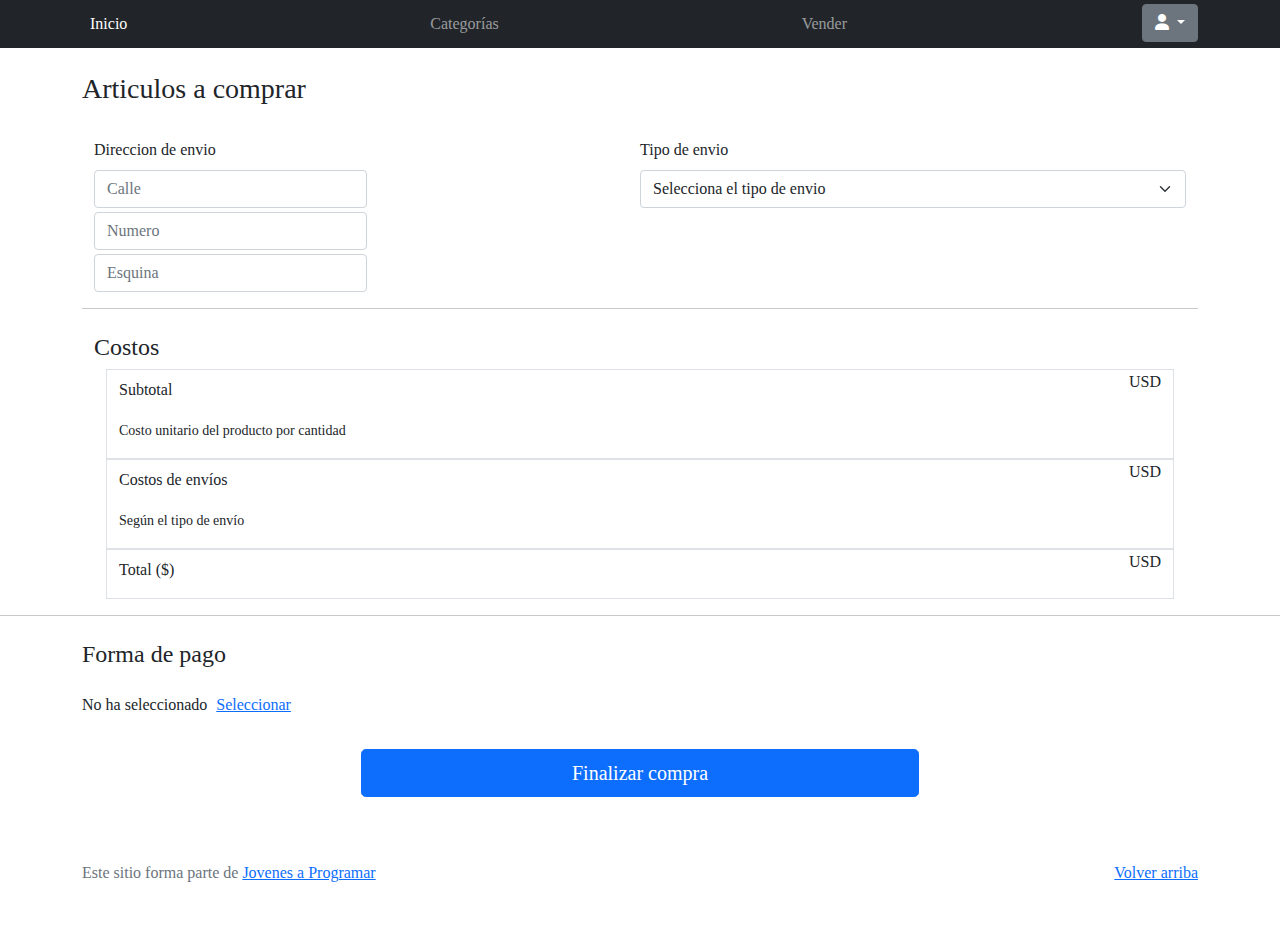
<file: cart.html>
<!DOCTYPE html>
<html lang="es">
  <head>
    <meta http-equiv="Content-Type" content="text/html; charset=UTF-8" />
    <meta
      name="viewport"
      content="width=device-width, initial-scale=1, shrink-to-fit=no"
    />
    <title>eMercado - Todo lo que busques está aquí</title>
    <link
      href="https://fonts.googleapis.com/css?family=Raleway:300,300i,400,400i,700,700i,900,900i"
      rel="stylesheet"
    />
    <link href="css/bootstrap.min.css" rel="stylesheet" />
    <link href="css/font-awesome.min.css" rel="stylesheet" />
    <link href="css/styles.css" rel="stylesheet" />
    <link
      rel="stylesheet"
      href="https://cdnjs.cloudflare.com/ajax/libs/font-awesome/6.0.0-beta3/css/all.min.css"
    />
  </head>

  <body>
    <nav class="navbar navbar-expand-lg navbar-dark bg-dark p-1">
      <div class="container">
        <button
          class="navbar-toggler"
          type="button"
          data-bs-toggle="collapse"
          data-bs-target="#navbarNav"
          aria-controls="navbarNav"
          aria-expanded="false"
          aria-label="Toggle navigation"
        >
          <span class="navbar-toggler-icon"></span>
        </button>
        <div class="collapse navbar-collapse" id="navbarNav">
          <ul class="navbar-nav w-100 justify-content-between">
            <li class="nav-item">
              <a class="nav-link active" href="index.html">Inicio</a>
            </li>
            <li class="nav-item">
              <a class="nav-link" href="categories.html">Categorías</a>
            </li>
            <li class="nav-item">
              <a class="nav-link" href="sell.html">Vender</a>
            </li>
            <!-- DROPDOWN MENU -->
            <li class="nav-item dropdown">
              <button
                class="btn btn-secondary dropdown-toggle"
                type="button"
                id="dropdownMenuButton"
                data-bs-toggle="dropdown"
                aria-expanded="false"
              >
                <span id="username"><i class="fas fa-user"></i></span>
              </button>
              <!-- AGREGO BOTON SELECTOR NOCHE/DIA -->
              <ul class="dropdown-menu" aria-labelledby="dropdownMenuButton">
                <li>
                  <a class="dropdown-item" href="./cart.html">Mi carrito</a>
                </li>
                <li>
                  <a class="dropdown-item" href="./my-profile.html"
                    >Mi perfil</a
                  >
                </li>
                <li>
                  <!-- AGREGO ID PARA LS -->
                  <a class="dropdown-item" href="#" id="logout"
                    >Cerrar sesión</a
                  >
                </li>
                <li class="switch ms-5">
                  <i class="fa-solid fa-moon"></i>
                  <i class="fa-solid fa-sun"></i>
                </li>
              </ul>
            </li>
          </ul>
        </div>
      </div>
    </nav>
    <main>
      <div class="container">
        <h3 class="mt-4">Articulos a comprar</h3>
        <div class="container align-items-center" id="mostrarcarrito">
        </div>
        <div class="container d-flex">
          <div class="col-6">
            <div class="col-md-6">
                <label for="calle" class="mt-4 form-label">Direccion de envio</label>
                <input type="text" class="form-control" id="calle" oninput="classList.remove('is-invalid')" required placeholder="Calle">
                <div class="invalid-feedback">
                  Este campo no puede estar vacio.
                </div>
            </div>
            <div class="mt-1 col-md-6">
                <input type="text" class="form-control" id="num" oninput="classList.remove('is-invalid')" required placeholder="Numero">
                <div class="invalid-feedback">
                  Este campo no puede estar vacio.
                </div>
            </div>
            <div class="mt-1 col-md-6">
                <input type="text" class="form-control" id="esquina" oninput="classList.remove('is-invalid'); " required placeholder="Esquina">
                <div class="invalid-feedback">
                  Este campo no puede estar vacio.
                </div>
            </div>
        </div>
          <div class="envios col-6">
            <label for="validationCustom04" class=" mt-4 form-label">Tipo de envio</label>
            <select class="form-select" id="selecttipodeenvio" onchange="classList.remove('is-invalid')" required>
              <option selected disabled value="">Selecciona el tipo de envio</option>
              <option value="premium">Envío Premium 2 a 5 días (15%)</option>
              <option value="expres">Envío Expres 5 a 8 días (7%)</option>
              <option value="standar">Envío Standar 12 a 15 días (5%)</option>
            </select>
            <div class="invalid-feedback">
              Porfavor selecciona un tipo de envio
            </div>
          </div>
        </div>
        <hr>
        <div class="costos container">
          <div class="col-12">
              <h4 class="mt-4">Costos</h4>
              <div class="container">
                  <div class="container border d-flex justify-content-between">
                      <div>
                          <p class="mt-2">Subtotal</p>
                          <p><small>Costo unitario del producto por cantidad</small></p>
                      </div>
                      <div class="text-right">
                          <p>USD <span id="totaldesubtotales"></span></p>
                          <span id="subtotal"></span>
                      </div>
                  </div>
                  <div class="container border d-flex justify-content-between">
                    <div> <p class="mt-2">Costos de envíos</p>
                      <p><small>Según el tipo de envío </small></p>  
                    </div> 
                      <div class="text-right">
                        <p>USD <span id="sobtotalenvio"></span></p> 
                      </div>             
                  </div>
                  
                  <div class="container border d-flex justify-content-between">
                    <p class="mt-2">Total ($)</p>
                    <div class="text-right">
                      <p>USD <span id="somadetotales"></span></p> 
                    </div>
                    
                </div>
                </div>
                
              </div>
          </div>
      </div>
      <hr>
        </div>
        <div class="container">
          <h4 class="mt-4">Forma de pago</h4>
          <div class="d-flex col-sm-12">
            <p class="mt-3" id="modaltext">No ha seleccionado</p>
            <button type="button" class="ms-2 btn btn-link ps-0" data-bs-toggle="modal" id="formadepago" data-bs-target="#pagoforma">Seleccionar</button>
              <div class="invalid-feedback">
                <span id="terminosinvs"></span>
              </div>
          </div>
        </div>  
      </div>
      <div class="mt-3 container">
        <div id="comprarealiz" class="d-none alert alert-success mt-3" role="alert"></div>
        <div class="text-center align-items-center">
          <button class="mb-3 col-6 btn btn-lg btn-primary" type="submit" onclick="validcompras()">Finalizar compra</button>
        </div>
      </div>
    </main>
    <footer class="text-muted">
      <div class="container">
        <p class="float-end">
          <a href="#">Volver arriba</a>
        </p>
        <p>
          Este sitio forma parte de
          <a href="https://jovenesaprogramar.edu.uy/" target="_blank"
            >Jovenes a Programar</a
          >
        </p>
      </div>
    </footer>
    <div class="modal fade" id="pagoforma" tabindex="-1" aria-hidden="true">
      <div class="modal-dialog">
          <div class="modal-content">
              <div class="modal-header">
                  <h1 class="modal-title fs-5">Forma de pago</h1>
                  <button type="button" class="btn-close" data-bs-dismiss="modal" aria-label="Close"></button>
                  <hr>
              </div>
              <div class="container modal-body">
                  <input type="radio" class="form-check-input" onclick="opcionselec('tarjeta')" checked name="forma" id="tarjeta" required>
                  <label class="form-check-label" for="tarjeta">Tarjeta de crédito</label>
                  <hr>
                  <div class="container d-flex">
                      <div class="col-6">
                          <label for="numero">Número de tarjeta</label>
                          <input type="text" class="form-control" id="numero" placeholder="Ingrese el numero de tarjeta">
                      </div>
                      <div class="col-5 ms-2">
                          <label for="codigoSeg">Código de seg.</label>
                          <input type="text" class="form-control" id="codigoSeg" placeholder="Ingrese codigo">
                      </div>
                  </div>
                  <div class="container mt-2">
                      <div class="col-6">
                          <label for="Vencimiento">Vencimiento(MM/AA)</label>
                          <input type="text" class="form-control col-9" id="Vencimiento" placeholder="Ingrese vencimiento">
                      </div>
                  </div>
              </div>
              <hr>
              <div class="container">
                  <input type="radio" class="form-check-input" onclick="opcionselec('transferencia')" name="forma" id="transferencia" required>
                  <label class="form-check-label" for="transferencia">Transferencia Bancaria</label>
              </div>
              <div class="container modal-body">
                  <input type="text" class="form-control" id="numCuenta" placeholder="Ingrese numero de cuenta" disabled>
              </div>
              <div class="modal-footer">
                  <button class="col-3 btn btn-md btn-primary" type="button" data-bs-dismiss="modal">Cerrar</button>
              </div>
          </div>
      </div>
  </div>
    </div>
    </div>
    <div id="spinner-wrapper">
      <div class="lds-ring">
        <div></div>
        <div></div>
        <div></div>
        <div></div>
      </div>
    </div>
    <script src="js/bootstrap.bundle.min.js"></script>
    <script src="js/init.js"></script>
    <script src="js/cart.js"></script>
    <script src="js/session.js"></script>
    <script src="js/index.js"></script>
  </body>
</html>
</file>
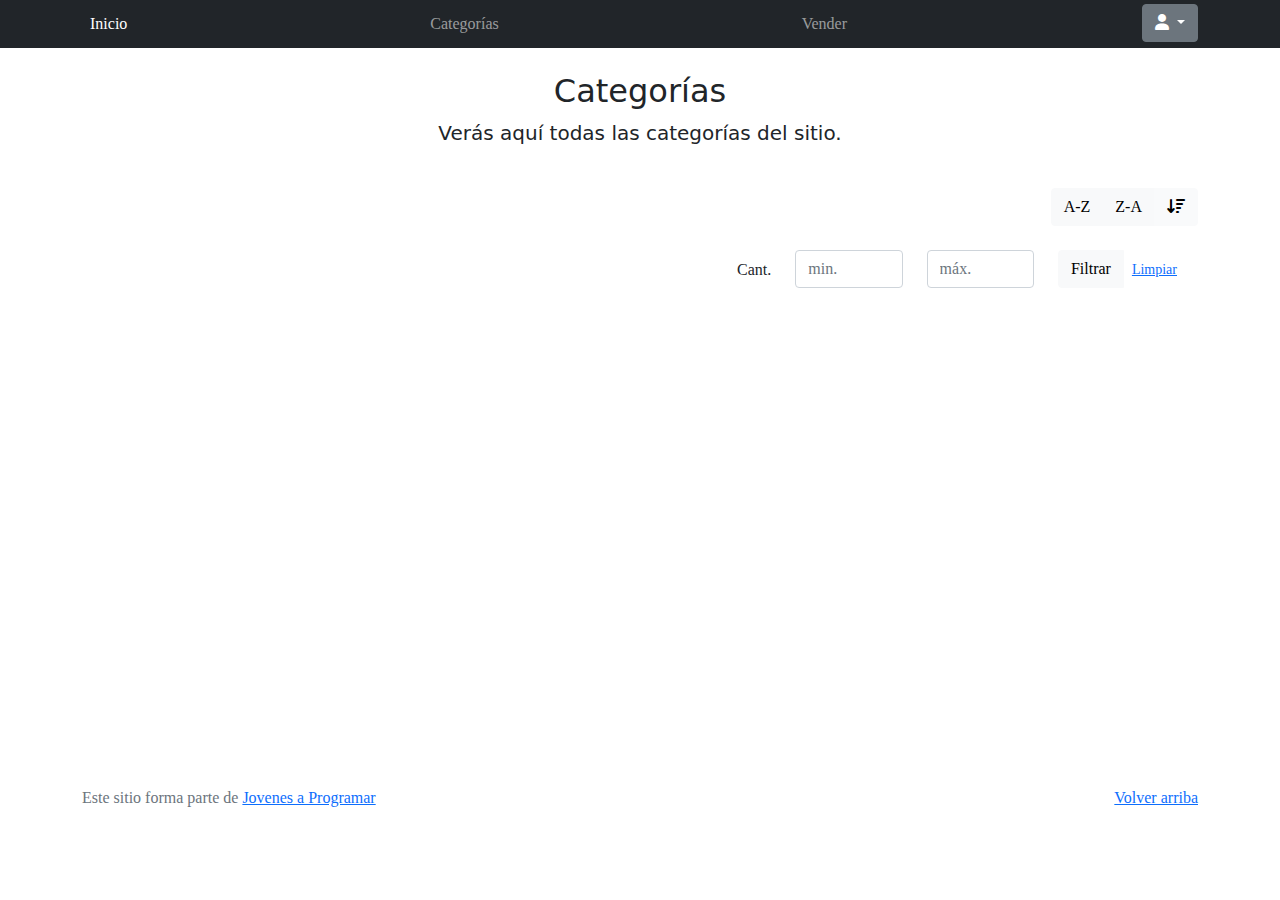
<file: categories.html>
<!DOCTYPE html>
<html lang="es">
  <head>
    <meta http-equiv="Content-Type" content="text/html; charset=UTF-8" />
    <meta
      name="viewport"
      content="width=device-width, initial-scale=1, shrink-to-fit=no"
    />
    <title>eMercado - Todo lo que busques está aquí</title>

    <link
      href="https://fonts.googleapis.com/css?family=Raleway:300,300i,400,400i,700,700i,900,900i"
      rel="stylesheet"
    />
    <link href="css/font-awesome.min.css" rel="stylesheet" />
    <link href="css/bootstrap.min.css" rel="stylesheet" />
    <link href="css/styles.css" rel="stylesheet" />
    <link
      rel="stylesheet"
      href="https://cdnjs.cloudflare.com/ajax/libs/font-awesome/6.0.0-beta3/css/all.min.css"
    />
  </head>

  <body>
    <nav class="navbar navbar-expand-lg navbar-dark bg-dark p-1">
      <div class="container">
        <button
          class="navbar-toggler"
          type="button"
          data-bs-toggle="collapse"
          data-bs-target="#navbarNav"
          aria-controls="navbarNav"
          aria-expanded="false"
          aria-label="Toggle navigation"
        >
          <span class="navbar-toggler-icon"></span>
        </button>
        <div class="collapse navbar-collapse" id="navbarNav">
          <ul class="navbar-nav w-100 justify-content-between">
            <li class="nav-item">
              <a class="nav-link active" href="index.html">Inicio</a>
            </li>
            <li class="nav-item">
              <a class="nav-link" href="categories.html">Categorías</a>
            </li>
            <li class="nav-item">
              <a class="nav-link" href="sell.html">Vender</a>
            </li>
            <!-- DROPDOWN MENU -->
            <li class="nav-item dropdown">
              <button
                class="btn btn-secondary dropdown-toggle"
                type="button"
                id="dropdownMenuButton"
                data-bs-toggle="dropdown"
                aria-expanded="false"
              >
                <span id="username"><i class="fas fa-user"></i></span>
              </button>
              <!-- AGREGO BOTON SELECTOR NOCHE/DIA -->
              <ul class="dropdown-menu" aria-labelledby="dropdownMenuButton">
                <li>
                  <a class="dropdown-item" href="./cart.html">Mi carrito</a>
                </li>
                <li>
                  <a class="dropdown-item" href="./my-profile.html"
                    >Mi perfil</a
                  >
                </li>
                <li>
                  <!-- AGREGO ID PARA LS -->
                  <a class="dropdown-item" href="#" id="logout"
                    >Cerrar sesión</a
                  >
                </li>
                <li class="switch ms-5 disabled">
                  <i class="fa-solid fa-moon"></i>
                  <i class="fa-solid fa-sun"></i>
                </li>
              </ul>
            </li>
          </ul>
        </div>
      </div>
    </nav>
    <main class="pb-5">
      <div class="text-center p-4">
        <h2>Categorías</h2>
        <p class="lead">Verás aquí todas las categorías del sitio.</p>
      </div>
      <div class="container">
        <div class="row">
          <div class="col text-end">
            <div
              class="btn-group btn-group-toggle mb-4"
              data-bs-toggle="buttons"
            >
              <input
                type="radio"
                class="btn-check"
                name="options"
                id="sortAsc"
              />
              <label class="btn btn-light" for="sortAsc">A-Z</label>
              <input
                type="radio"
                class="btn-check"
                name="options"
                id="sortDesc"
              />
              <label class="btn btn-light" for="sortDesc">Z-A</label>
              <input
                type="radio"
                class="btn-check"
                name="options"
                id="sortByCount"
                checked
              />
              <label class="btn btn-light" for="sortByCount"
                ><i class="fas fa-sort-amount-down mr-1"></i
              ></label>
            </div>
          </div>
        </div>
        <div class="row">
          <div class="col-lg-6 offset-lg-6 col-md-12 mb-1 container">
            <div class="row container p-0 m-0">
              <div class="col">
                <p class="font-weight-normal text-end my-2">Cant.</p>
              </div>
              <div class="col">
                <input
                  class="form-control"
                  type="number"
                  placeholder="min."
                  id="rangeFilterCountMin"
                />
              </div>
              <div class="col">
                <input
                  class="form-control"
                  type="number"
                  placeholder="máx."
                  id="rangeFilterCountMax"
                />
              </div>
              <div class="col">
                <div class="btn-group" role="group">
                  <button class="btn btn-light btn-block" id="rangeFilterCount">
                    Filtrar
                  </button>
                  <button class="btn btn-link btn-sm" id="clearRangeFilter">
                    Limpiar
                  </button>
                </div>
              </div>
            </div>
          </div>
        </div>
        <div class="row">
          <div class="list-group" id="cat-list-container"></div>
        </div>
      </div>
    </main>
    <footer class="text-muted">
      <div class="container">
        <p class="float-end">
          <a href="#">Volver arriba</a>
        </p>
        <p>
          Este sitio forma parte de
          <a href="https://jovenesaprogramar.edu.uy/" target="_blank"
            >Jovenes a Programar</a
          >
        </p>
      </div>
    </footer>
    <div id="spinner-wrapper">
      <div class="lds-ring">
        <div></div>
        <div></div>
        <div></div>
        <div></div>
      </div>
    </div>
    <script src="js/bootstrap.bundle.min.js"></script>
    <script src="js/init.js"></script>
    <script src="js/categories.js"></script>
    <script src="js/session.js"></script>
    <script src="js/index.js"></script>
  </body>
</html>
</file>
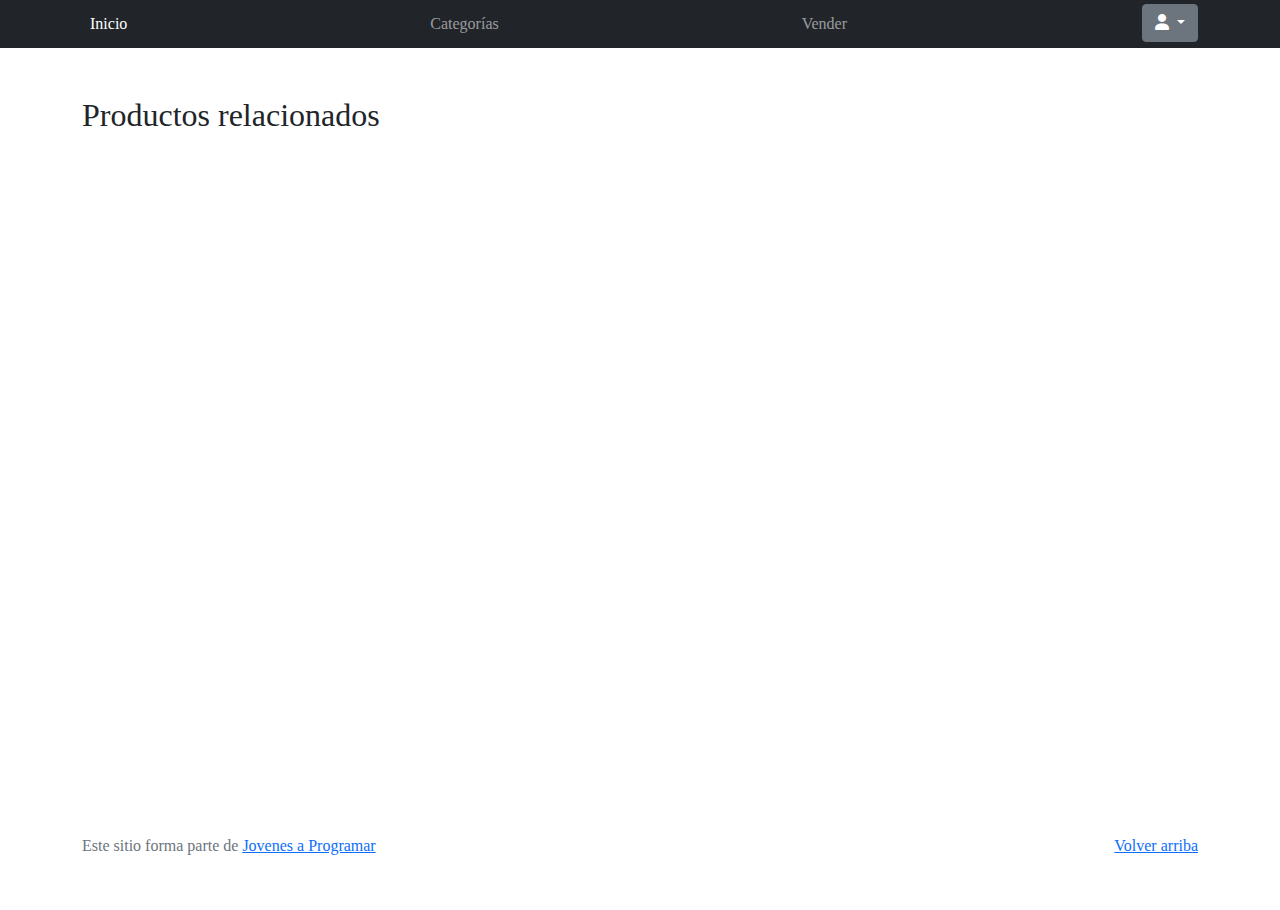
<file: product-info.html>
<!DOCTYPE html>
<html lang="es">
  <head>
    <meta http-equiv="Content-Type" content="text/html; charset=UTF-8" />
    <meta
      name="viewport"
      content="width=device-width, initial-scale=1, shrink-to-fit=no"
    />
    <title>eMercado - Todo lo que busques está aquí</title>

    <link
      href="https://cdnjs.cloudflare.com/ajax/libs/font-awesome/5.15.3/css/all.min.css"
      rel="stylesheet"
    />
    <link
      href="https://fonts.googleapis.com/css?family=Raleway:300,300i,400,400i,700,700i,900,900i"
      rel="stylesheet"
    />
    <link href="css/font-awesome.min.css" rel="stylesheet" />
    <link href="css/bootstrap.min.css" rel="stylesheet" />
    <link href="css/styles.css" rel="stylesheet" />
    <link
      rel="stylesheet"
      href="https://cdnjs.cloudflare.com/ajax/libs/font-awesome/6.0.0-beta3/css/all.min.css"
    />
  </head>

  <body>
    <nav class="navbar navbar-expand-lg navbar-dark bg-dark p-1">
      <div class="container">
        <button
          class="navbar-toggler"
          type="button"
          data-bs-toggle="collapse"
          data-bs-target="#navbarNav"
          aria-controls="navbarNav"
          aria-expanded="false"
          aria-label="Toggle navigation"
        >
          <span class="navbar-toggler-icon"></span>
        </button>
        <div class="collapse navbar-collapse" id="navbarNav">
          <ul class="navbar-nav w-100 justify-content-between">
            <li class="nav-item">
              <a class="nav-link active" href="index.html">Inicio</a>
            </li>
            <li class="nav-item">
              <a class="nav-link" href="categories.html">Categorías</a>
            </li>
            <li class="nav-item">
              <a class="nav-link" href="sell.html">Vender</a>
            </li>
            <!-- DROPDOWN MENU -->
            <li class="nav-item dropdown">
              <button
                class="btn btn-secondary dropdown-toggle"
                type="button"
                id="dropdownMenuButton"
                data-bs-toggle="dropdown"
                aria-expanded="false"
              >
                <span id="username"><i class="fas fa-user"></i></span>
              </button>
              <!-- AGREGO BOTON SELECTOR NOCHE/DIA -->
              <ul class="dropdown-menu" aria-labelledby="dropdownMenuButton">
                <li>
                  <a class="dropdown-item" href="./cart.html">Mi carrito</a>
                </li>
                <li>
                  <a class="dropdown-item" href="./my-profile.html"
                    >Mi perfil</a
                  >
                </li>
                <li>
                  <!-- AGREGO ID PARA LS -->
                  <a class="dropdown-item" href="#" id="logout"
                    >Cerrar sesión</a
                  >
                </li>
                <li class="switch ms-5">
                  <i class="fa-solid fa-moon"></i>
                  <i class="fa-solid fa-sun"></i>
                </li>
              </ul>
            </li>
          </ul>
        </div>
      </div>
    </nav>
    <main>
      <div class="container" id="container"></div>
      <div class="container mt-5" id="productos-relacionados">
        <h2>Productos relacionados</h2>
        <div class="row" id="productos-relacionados-container"></div>
      </div>
      <div id="comentarios-container"></div>
    </main>
    <footer class="text-muted">
      <div class="container">
        <p class="float-end">
          <a href="#">Volver arriba</a>
        </p>
        <p>
          Este sitio forma parte de
          <a href="https://jovenesaprogramar.edu.uy/" target="_blank"
            >Jovenes a Programar</a
          >
        </p>
      </div>
    </footer>
    <div id="spinner-wrapper">
      <div class="lds-ring">
        <div></div>
        <div></div>
        <div></div>
        <div></div>
      </div>
    </div>
    <script src="js/bootstrap.bundle.min.js"></script>
    <script src="js/init.js"></script>
    <script src="js/product-info.js"></script>
    <script src="js/session.js"></script>
    <script src="js/index.js"></script>
  </body>
</html>
</file>
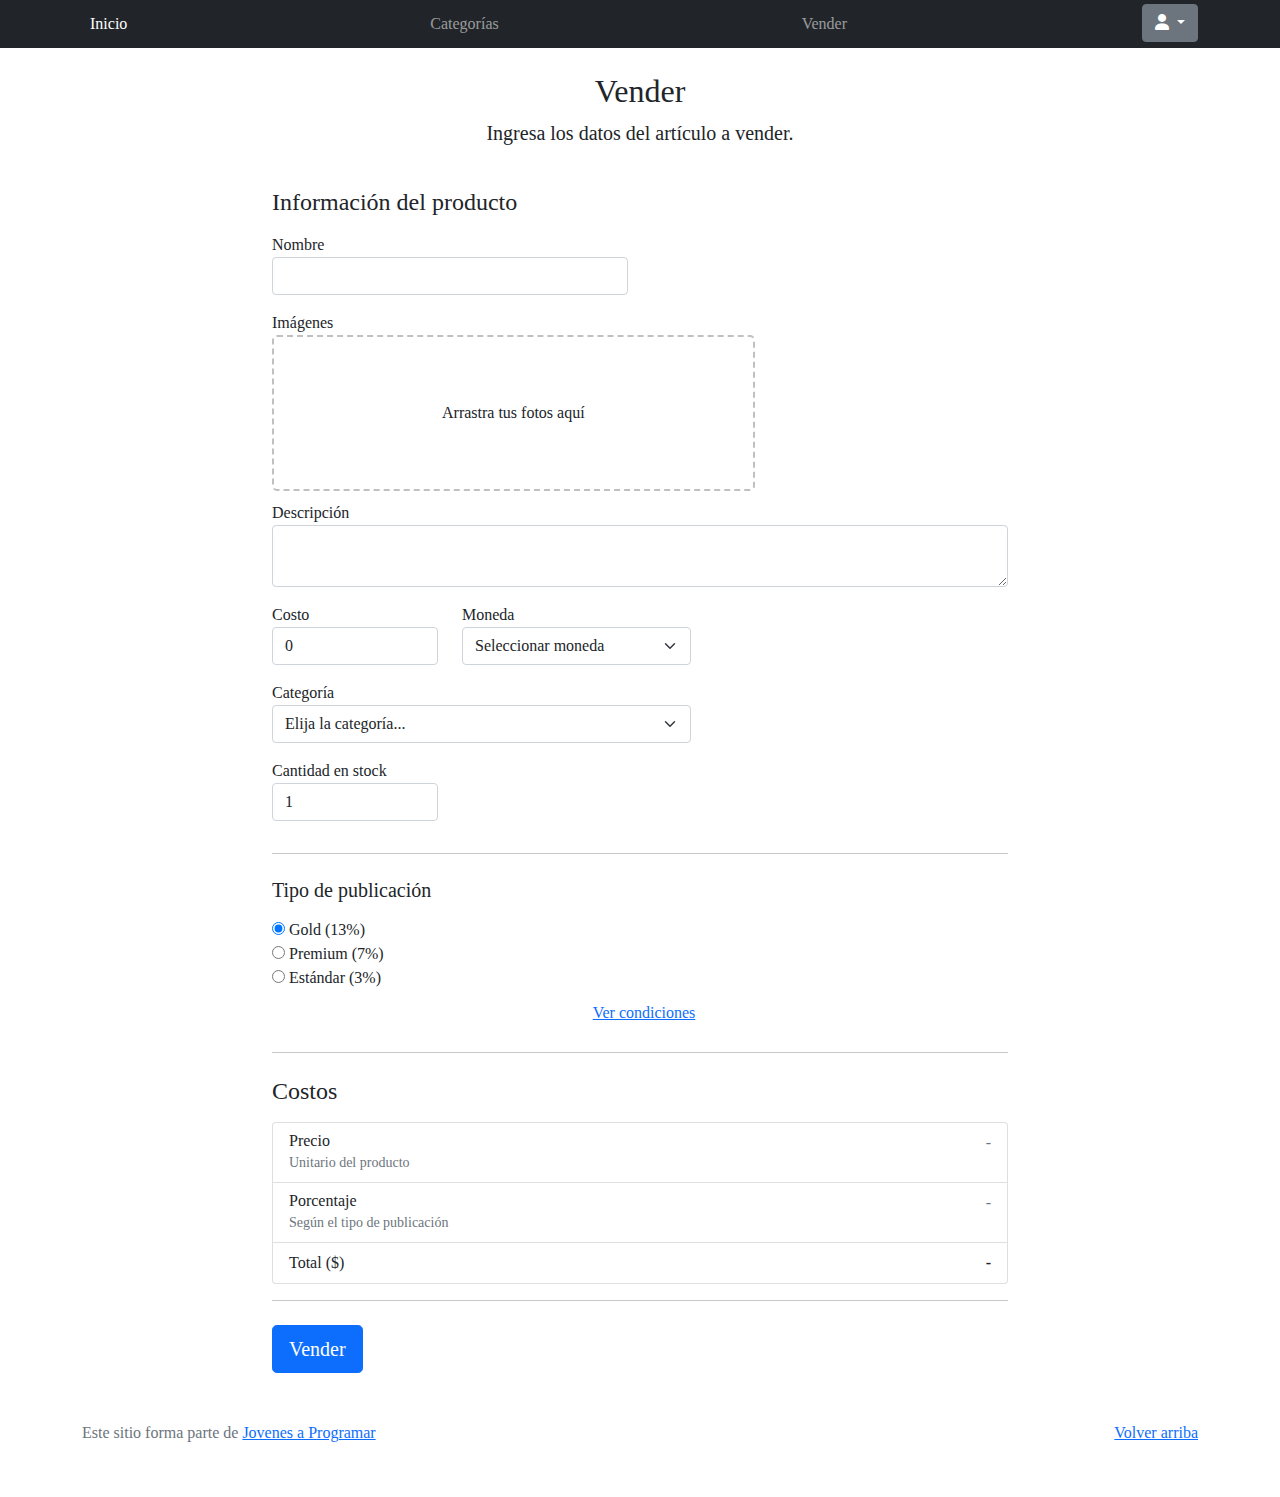
<file: sell.html>
<!DOCTYPE html>
<html lang="es">
  <head>
    <meta http-equiv="Content-Type" content="text/html; charset=UTF-8" />
    <meta
      name="viewport"
      content="width=device-width, initial-scale=1, shrink-to-fit=no"
    />
    <title>eMercado - Todo lo que busques está aquí</title>
    <link
      href="https://fonts.googleapis.com/css?family=Raleway:300,300i,400,400i,700,700i,900,900i"
      rel="stylesheet"
    />
    <link href="css/bootstrap.min.css" rel="stylesheet" />
    <link href="css/dropzone.css" rel="stylesheet" />
    <link href="css/styles.css" rel="stylesheet" />
    <link
      rel="stylesheet"
      href="https://cdnjs.cloudflare.com/ajax/libs/font-awesome/6.0.0-beta3/css/all.min.css"
    />
  </head>

  <body>
    <nav class="navbar navbar-expand-lg navbar-dark bg-dark p-1">
      <div class="container">
        <button
          class="navbar-toggler"
          type="button"
          data-bs-toggle="collapse"
          data-bs-target="#navbarNav"
          aria-controls="navbarNav"
          aria-expanded="false"
          aria-label="Toggle navigation"
        >
          <span class="navbar-toggler-icon"></span>
        </button>
        <div class="collapse navbar-collapse" id="navbarNav">
          <ul class="navbar-nav w-100 justify-content-between">
            <li class="nav-item">
              <a class="nav-link active" href="index.html">Inicio</a>
            </li>
            <li class="nav-item">
              <a class="nav-link" href="categories.html">Categorías</a>
            </li>
            <li class="nav-item">
              <a class="nav-link" href="sell.html">Vender</a>
            </li>
            <!-- DROPDOWN MENU -->
            <li class="nav-item dropdown">
              <button
                class="btn btn-secondary dropdown-toggle"
                type="button"
                id="dropdownMenuButton"
                data-bs-toggle="dropdown"
                aria-expanded="false"
              >
                <span id="username"><i class="fas fa-user"></i></span>
              </button>
              <!-- AGREGO BOTON SELECTOR NOCHE/DIA -->
              <ul class="dropdown-menu" aria-labelledby="dropdownMenuButton">
                <li>
                  <a class="dropdown-item" href="./cart.html">Mi carrito</a>
                </li>
                <li>
                  <a class="dropdown-item" href="./my-profile.html"
                    >Mi perfil</a
                  >
                </li>
                <li>
                  <!-- AGREGO ID PARA LS -->
                  <a class="dropdown-item" href="#" id="logout"
                    >Cerrar sesión</a
                  >
                </li>
                <li class="switch ms-5">
                  <i class="fa-solid fa-moon"></i>
                  <i class="fa-solid fa-sun"></i>
                </li>
              </ul>
            </li>
          </ul>
        </div>
      </div>
    </nav>
    <div class="container">
      <div class="text-center p-4">
        <h2>Vender</h2>
        <p class="lead">Ingresa los datos del artículo a vender.</p>
      </div>
      <div class="row justify-content-md-center">
        <div class="col-md-8 order-md-1">
          <h4 class="mb-3">Información del producto</h4>
          <form class="needs-validation" id="sell-info">
            <div class="row">
              <div class="col-md-6 mb-3">
                <label for="productName">Nombre</label>
                <input
                  type="text"
                  class="form-control"
                  id="productName"
                  value=""
                  name="productName"
                />
                <div class="invalid-feedback">Ingresa un nombre</div>
              </div>
            </div>
            <div class="row">
              <div class="col-md-8 order-md-1">
                <label>Imágenes</label>
                <div class="needsclick dz-clickable" id="file-upload">
                  <div class="dz-message needsclick">
                    Arrastra tus fotos aquí<br />
                  </div>
                </div>
              </div>
            </div>
            <div class="row">
              <div class="col-md-12 mb-3">
                <label for="productDescription">Descripción</label>
                <textarea
                  name="productDescription"
                  class="form-control"
                  id="productDescription"
                ></textarea>
              </div>
            </div>
            <div class="row">
              <div class="col-md-3 mb-3">
                <label for="productCostInput">Costo</label>
                <input
                  type="number"
                  name="productCostInput"
                  class="form-control"
                  id="productCostInput"
                  placeholder=""
                  required=""
                  value="0"
                  min="0"
                />
                <div class="invalid-feedback">
                  El costo debe ser mayor que 0.
                </div>
              </div>
              <div class="col-md-4 mb-3">
                <label for="productCurrency">Moneda</label>
                <select
                  name="productCurrency"
                  class="form-select custom-select d-block w-100"
                  id="productCurrency"
                  required
                >
                  <option value="" hidden selected>Seleccionar moneda</option>
                  <option>Pesos Uruguayos (UYU)</option>
                  <option>Dólares (USD)</option>
                </select>
                <div class="invalid-feedback">
                  Ingresa una categoría válida.
                </div>
              </div>
            </div>
            <div class="row">
              <div class="col-md-7 mb-3">
                <label for="productCategory">Categoría</label>
                <select
                  name="productCategory"
                  class="custom-select form-select d-block w-100"
                  id="productCategory"
                >
                  <option value="">Elija la categoría...</option>
                  <option>Autos</option>
                  <option>Juguetes</option>
                  <option>Muebles</option>
                  <option>Herramientas</option>
                  <option>Computadoras</option>
                  <option>Vestimenta</option>
                </select>
                <div class="invalid-feedback">
                  Por favor ingresa una categoría válida.
                </div>
              </div>
            </div>
            <div class="row">
              <div class="col-md-3 mb-3">
                <label for="productCountInput">Cantidad en stock</label>
                <input
                  type="number"
                  name="productCountInput"
                  class="form-control"
                  id="productCountInput"
                  required
                  value="1"
                  min="0"
                />
                <div class="invalid-feedback">La cantidad es requerida.</div>
              </div>
            </div>
            <hr class="mb-4" />
            <h5 class="mb-3">Tipo de publicación</h5>
            <div class="d-block my-3">
              <div class="custom-control custom-radio">
                <input
                  id="goldradio"
                  name="publicationType"
                  type="radio"
                  class="custom-control-input"
                  checked=""
                  required=""
                />
                <label class="custom-control-label" for="goldradio"
                  >Gold (13%)</label
                >
              </div>
              <div class="custom-control custom-radio">
                <input
                  id="premiumradio"
                  name="publicationType"
                  type="radio"
                  class="custom-control-input"
                  required=""
                />
                <label class="custom-control-label" for="premiumradio"
                  >Premium (7%)</label
                >
              </div>
              <div class="custom-control custom-radio">
                <input
                  id="standardradio"
                  name="publicationType"
                  type="radio"
                  class="custom-control-input"
                  required=""
                />
                <label class="custom-control-label" for="standardradio"
                  >Estándar (3%)</label
                >
              </div>
              <div class="row">
                <button
                  type="button"
                  class="m-1 btn btn-link"
                  data-bs-toggle="modal"
                  data-bs-target="#contidionsModal"
                >
                  Ver condiciones
                </button>
              </div>
            </div>
            <hr class="mb-4" />
            <h4 class="mb-3">Costos</h4>
            <ul class="list-group mb-3">
              <li
                class="list-group-item d-flex justify-content-between lh-condensed"
              >
                <div>
                  <h6 class="my-0">Precio</h6>
                  <small class="text-muted">Unitario del producto</small>
                </div>
                <span class="text-muted" id="productCostText">-</span>
              </li>
              <li
                class="list-group-item d-flex justify-content-between lh-condensed"
              >
                <div>
                  <h6 class="my-0">Porcentaje</h6>
                  <small class="text-muted">Según el tipo de publicación</small>
                </div>
                <span class="text-muted" id="comissionText">-</span>
              </li>
              <li class="list-group-item d-flex justify-content-between">
                <span>Total ($)</span>
                <strong id="totalCostText">-</strong>
              </li>
            </ul>
            <hr class="mb-4" />
            <button class="btn btn-primary btn-lg" type="submit">Vender</button>
          </form>
        </div>
      </div>
    </div>
    <footer class="text-muted">
      <div class="container">
        <p class="float-end">
          <a href="#">Volver arriba</a>
        </p>
        <p>
          Este sitio forma parte de
          <a href="https://jovenesaprogramar.edu.uy/" target="_blank"
            >Jovenes a Programar</a
          >
        </p>
      </div>
    </footer>

    <div
      class="alert alert-primary-dismissible fade"
      id="alertResult"
      role="alert"
    >
      <span id="resultSpan"></span>
    </div>

    <div class="modal fade" tabindex="-1" role="dialog" id="contidionsModal">
      <div class="modal-dialog" role="document">
        <div class="modal-content">
          <div class="modal-header">
            <h5 class="modal-title">Condiciones de publicación</h5>
          </div>
          <div class="modal-body">
            <div class="container">
              <div class="row">
                <h5 class="text-warning">Gold (13%)</h5>
                <p class="muted text-justify">
                  Tu producto se verá de forma promocionada en portada, además
                  de las condiciones de Premium y Estándar.
                </p>
              </div>
              <hr />
              <div class="row">
                <h5 class="text-primary">Premium (7%)</h5>
                <p class="muted text-justify">
                  Se mostrará el producto en los primeros lugares de resultados
                  de búsqueda, así cómo cuando se ingrese a la categoría que
                  pertenezca.
                </p>
              </div>
              <hr />
              <div class="row">
                <h5 class="text-secondary">Estándar (3%)</h5>
                <p class="muted text-justify">
                  El producto se listará en la categoría correspondiente, así
                  como en los resultados de búsquedas que coincidan con las
                  palabras claves en el nombre.
                </p>
              </div>
            </div>
          </div>
          <div class="modal-footer">
            <button
              type="button"
              class="btn btn-primary"
              data-bs-dismiss="modal"
            >
              Cerrar
            </button>
          </div>
        </div>
      </div>
    </div>
    <div id="spinner-wrapper">
      <div class="lds-ring">
        <div></div>
        <div></div>
        <div></div>
        <div></div>
      </div>
    </div>
    <script src="js/bootstrap.bundle.min.js"></script>
    <script src="js/dropzone.js"></script>
    <script src="js/init.js"></script>
    <script src="js/sell.js"></script>
    <script src="js/session.js"></script>
    <script src="js/index.js"></script>
  </body>
</html>
</file>
<file: css/styles.css>
.jumbotron,
.card-body,
.container,
.site-header {
  font-family: 'Verdana', serif !important;
}

.jumbotron .display-4 {
  font-weight: bold;
}

nav a {
  text-decoration: none;
}

.bd-placeholder-img {
  font-size: 1.125rem;
  text-anchor: middle;
  -webkit-user-select: none;
  -moz-user-select: none;
  -ms-user-select: none;
  user-select: none;
}

@media (min-width: 768px) {
  .bd-placeholder-img-lg {
    font-size: 3.5rem;
  }
}

/* .jumbotron {
  height: 50%;
  width: 100%;
  padding: 5em inherit;
  margin-bottom: 0;
  background-color: #53C0FB;
  background: url('../img/cover_back.png');
  background-size: cover;
  background-position: center;
  background-repeat: no-repeat;
  color: black;
  font-weight: bold;
}
 */
/* @media (min-width: 0px) {
  .jumbotron {
    padding-top: 6rem;
    padding-bottom: 6rem;
  }
} */
@media (max-width: 992px) {
  #imagexxl{
    display: none;
  }
}
@media (min-width: 992px) {
  #imagenormal{
    display: none;
  }
}
@media (max-width: 400px) {
  .especificaciones{
    display: none;
  }
}

.jumbotron p:last-child {
  margin-bottom: 0;
}

.jumbotron-heading {
  font-weight: 300;
}

.jumbotron .container {
  max-width: 40rem;
  background-color: rgba(255, 255, 255, 0.5);
  border-radius: 10px;
  text-shadow: 1px 1px 2px grey;
}

.jumbotron .lead {
  font-size: 38px;
}

footer {
  padding-top: 3rem;
  padding-bottom: 3rem;
}

footer p {
  margin-bottom: .25rem;
}

.site-header a {
  color: white;
  transition: ease-in-out color .15s;
}

.site-header .dropdown-menu a {
  color: black;
}

.dropzone {
  border: 2px dashed #0087F7;
  border-radius: 5px;
  background: white;
}

.img-fit {
  max-height: 100%;
}

.alert {
  position: fixed;
  top: 80px;
  width: 50%;
  left: 50%;
  transform: translate(-50%, 0);
}

.lds-ring {
  display: inline-block;
  position: relative;
  width: 64px;
  height: 64px;
  top: 50%;
  left: 50%;
}

.cursor-active {
  cursor: pointer;
}

.left {
  float: left;
  padding: 4px;
  background-color: rgba(255, 255, 255, 0.5);
}

.lds-ring div {
  box-sizing: border-box;
  display: block;
  position: absolute;
  width: 51px;
  height: 51px;
  margin: 6px;
  border: 6px solid #fff;
  border-radius: 50%;
  animation: lds-ring 1.2s cubic-bezier(0.5, 0, 0.5, 1) infinite;
  border-color: #fff transparent transparent transparent;
}

.lds-ring div:nth-child(1) {
  animation-delay: -0.45s;
}

.lds-ring div:nth-child(2) {
  animation-delay: -0.3s;
}

.lds-ring div:nth-child(3) {
  animation-delay: -0.15s;
}

@keyframes lds-ring {
  0% {
    transform: rotate(0deg);
  }

  100% {
    transform: rotate(360deg);
  }
}

.signin {
  width: 100%;
  max-width: 330px;
  padding: 15px;
  margin: auto;
}

#spinner-wrapper {
  position: fixed;
  background-color: rgba(0, 0, 0, 0.5);
  width: 100%;
  height: 100%;
  top: 0;
  left: 0;
  z-index: 1021;
  display: none;
}

main {
  min-height: calc(100vh - 210px);
}

a.custom-card,
a.custom-card:hover {
  color: inherit;
  text-decoration: inherit;
}

.checked {
  color: orange;
}

/* ESTILOS DARKMODE */

.switch {
  width: 60px;
  height: 30px;
  padding: 0 5px;
  display: flex;
  align-items: center;
  justify-content: space-between;
  position: relative;
  border-radius: 100px;
  border: #252525 solid 2px;
  background-color: black;
}

.switch i {
  font-size: 1rem;
  color: white;
}

.dropdown li:last-child::before{
  content: "";
  position: absolute;
  height: 25px;
  width: 25px;
  border-radius: 50%;
  background-color: #fff;
  border: solid thin #000;
  left: 0;
  right: unset;
}

.dropdown li:last-child.active::before{
  right: 0;
  left: unset;
  border: solid thin #fff;
}

.dropdown li:last-child.active {
  background-color: orange;
  border: solid 2px #fff;
}

/* Modo oscuro Index */
.dark-mode {
  color: rgb(255, 255, 255);
  transition: 0.5s ease-in-out;
  background-color: rgb(0, 0, 0);
}

div#dark-mode-div.dark-mode {
  background-color: #212529;
}

.dark-mode p {
  color: #929496;
}

.dark-mode button {
  color: #ffffff;
}

footer.dark-mode {
  background-color: #212529;
}
</file>
<file: css/dropzone.css>
/*
 * The MIT License
 * Copyright (c) 2012 Matias Meno <m@tias.me>
 */
.dropzone, .dropzone * {
  box-sizing: border-box; }

.dropzone {
  position: relative; }
  .dropzone .dz-preview {
    position: relative;
    display: inline-block;
    width: 120px;
    margin: 0.5em; }
    .dropzone .dz-preview .dz-progress {
      display: block;
      height: 15px;
      border: 1px solid #aaa; }
      .dropzone .dz-preview .dz-progress .dz-upload {
        display: block;
        height: 100%;
        width: 0;
        background: green; }
    .dropzone .dz-preview .dz-error-message {
      color: red;
      display: none; }
    .dropzone .dz-preview.dz-error .dz-error-message, .dropzone .dz-preview.dz-error .dz-error-mark {
      display: block; }
    .dropzone .dz-preview.dz-success .dz-success-mark {
      display: block; }
    .dropzone .dz-preview .dz-error-mark, .dropzone .dz-preview .dz-success-mark {
      position: absolute;
      display: none;
      left: 30px;
      top: 30px;
      width: 54px;
      height: 58px;
      left: 50%;
      margin-left: -27px; }

@-webkit-keyframes passing-through {
  0% {
    opacity: 0;
    -webkit-transform: translateY(40px);
    -moz-transform: translateY(40px);
    -ms-transform: translateY(40px);
    -o-transform: translateY(40px);
    transform: translateY(40px); }
  30%, 70% {
    opacity: 1;
    -webkit-transform: translateY(0px);
    -moz-transform: translateY(0px);
    -ms-transform: translateY(0px);
    -o-transform: translateY(0px);
    transform: translateY(0px); }
  100% {
    opacity: 0;
    -webkit-transform: translateY(-40px);
    -moz-transform: translateY(-40px);
    -ms-transform: translateY(-40px);
    -o-transform: translateY(-40px);
    transform: translateY(-40px); } }
@-moz-keyframes passing-through {
  0% {
    opacity: 0;
    -webkit-transform: translateY(40px);
    -moz-transform: translateY(40px);
    -ms-transform: translateY(40px);
    -o-transform: translateY(40px);
    transform: translateY(40px); }
  30%, 70% {
    opacity: 1;
    -webkit-transform: translateY(0px);
    -moz-transform: translateY(0px);
    -ms-transform: translateY(0px);
    -o-transform: translateY(0px);
    transform: translateY(0px); }
  100% {
    opacity: 0;
    -webkit-transform: translateY(-40px);
    -moz-transform: translateY(-40px);
    -ms-transform: translateY(-40px);
    -o-transform: translateY(-40px);
    transform: translateY(-40px); } }
@keyframes passing-through {
  0% {
    opacity: 0;
    -webkit-transform: translateY(40px);
    -moz-transform: translateY(40px);
    -ms-transform: translateY(40px);
    -o-transform: translateY(40px);
    transform: translateY(40px); }
  30%, 70% {
    opacity: 1;
    -webkit-transform: translateY(0px);
    -moz-transform: translateY(0px);
    -ms-transform: translateY(0px);
    -o-transform: translateY(0px);
    transform: translateY(0px); }
  100% {
    opacity: 0;
    -webkit-transform: translateY(-40px);
    -moz-transform: translateY(-40px);
    -ms-transform: translateY(-40px);
    -o-transform: translateY(-40px);
    transform: translateY(-40px); } }
@-webkit-keyframes slide-in {
  0% {
    opacity: 0;
    -webkit-transform: translateY(40px);
    -moz-transform: translateY(40px);
    -ms-transform: translateY(40px);
    -o-transform: translateY(40px);
    transform: translateY(40px); }
  30% {
    opacity: 1;
    -webkit-transform: translateY(0px);
    -moz-transform: translateY(0px);
    -ms-transform: translateY(0px);
    -o-transform: translateY(0px);
    transform: translateY(0px); } }
@-moz-keyframes slide-in {
  0% {
    opacity: 0;
    -webkit-transform: translateY(40px);
    -moz-transform: translateY(40px);
    -ms-transform: translateY(40px);
    -o-transform: translateY(40px);
    transform: translateY(40px); }
  30% {
    opacity: 1;
    -webkit-transform: translateY(0px);
    -moz-transform: translateY(0px);
    -ms-transform: translateY(0px);
    -o-transform: translateY(0px);
    transform: translateY(0px); } }
@keyframes slide-in {
  0% {
    opacity: 0;
    -webkit-transform: translateY(40px);
    -moz-transform: translateY(40px);
    -ms-transform: translateY(40px);
    -o-transform: translateY(40px);
    transform: translateY(40px); }
  30% {
    opacity: 1;
    -webkit-transform: translateY(0px);
    -moz-transform: translateY(0px);
    -ms-transform: translateY(0px);
    -o-transform: translateY(0px);
    transform: translateY(0px); } }
@-webkit-keyframes pulse {
  0% {
    -webkit-transform: scale(1);
    -moz-transform: scale(1);
    -ms-transform: scale(1);
    -o-transform: scale(1);
    transform: scale(1); }
  10% {
    -webkit-transform: scale(1.1);
    -moz-transform: scale(1.1);
    -ms-transform: scale(1.1);
    -o-transform: scale(1.1);
    transform: scale(1.1); }
  20% {
    -webkit-transform: scale(1);
    -moz-transform: scale(1);
    -ms-transform: scale(1);
    -o-transform: scale(1);
    transform: scale(1); } }
@-moz-keyframes pulse {
  0% {
    -webkit-transform: scale(1);
    -moz-transform: scale(1);
    -ms-transform: scale(1);
    -o-transform: scale(1);
    transform: scale(1); }
  10% {
    -webkit-transform: scale(1.1);
    -moz-transform: scale(1.1);
    -ms-transform: scale(1.1);
    -o-transform: scale(1.1);
    transform: scale(1.1); }
  20% {
    -webkit-transform: scale(1);
    -moz-transform: scale(1);
    -ms-transform: scale(1);
    -o-transform: scale(1);
    transform: scale(1); } }
@keyframes pulse {
  0% {
    -webkit-transform: scale(1);
    -moz-transform: scale(1);
    -ms-transform: scale(1);
    -o-transform: scale(1);
    transform: scale(1); }
  10% {
    -webkit-transform: scale(1.1);
    -moz-transform: scale(1.1);
    -ms-transform: scale(1.1);
    -o-transform: scale(1.1);
    transform: scale(1.1); }
  20% {
    -webkit-transform: scale(1);
    -moz-transform: scale(1);
    -ms-transform: scale(1);
    -o-transform: scale(1);
    transform: scale(1); } }
#file-upload, #file-upload * {
  box-sizing: border-box; }

#file-upload {
  min-height: 150px;
  border: 2px dashed silver;
  border-radius: 5px;
  background: white;
margin-bottom: 10px;}
  #file-upload.dz-clickable {
    cursor: pointer; }
    #file-upload.dz-clickable * {
      cursor: default; }
    #file-upload.dz-clickable .dz-message, #file-upload.dz-clickable .dz-message * {
      cursor: pointer; }
  #file-upload.dz-started .dz-message {
    display: none; }
  #file-upload.dz-drag-hover {
    border-style: solid; }
    #file-upload.dz-drag-hover .dz-message {
      opacity: 0.5; }
  #file-upload .dz-message {
    text-align: center;
    margin: 4em 0; }
  #file-upload .dz-preview {
    position: relative;
    display: inline-block;
    vertical-align: top;
    margin: 16px;
    min-height: 100px; }
    #file-upload .dz-preview:hover {
      z-index: 1000; }
      #file-upload .dz-preview:hover .dz-details {
        opacity: 1; }
    #file-upload .dz-preview.dz-file-preview .dz-image {
      border-radius: 20px;
      background: #999;
      background: linear-gradient(to bottom, #eee, #ddd); }
    #file-upload .dz-preview.dz-file-preview .dz-details {
      opacity: 1; }
    #file-upload .dz-preview.dz-image-preview {
      background: white; }
      #file-upload .dz-preview.dz-image-preview .dz-details {
        -webkit-transition: opacity 0.2s linear;
        -moz-transition: opacity 0.2s linear;
        -ms-transition: opacity 0.2s linear;
        -o-transition: opacity 0.2s linear;
        transition: opacity 0.2s linear; }
    #file-upload .dz-preview .dz-remove {
      font-size: 14px;
      text-align: center;
      display: block;
      cursor: pointer;
      border: none; }
      #file-upload .dz-preview .dz-remove:hover {
        text-decoration: underline; }
    #file-upload .dz-preview:hover .dz-details {
      opacity: 1; }
    #file-upload .dz-preview .dz-details {
      z-index: 20;
      position: absolute;
      top: 0;
      left: 0;
      opacity: 0;
      font-size: 13px;
      min-width: 100%;
      max-width: 100%;
      padding: 2em 1em;
      text-align: center;
      color: rgba(0, 0, 0, 0.9);
      line-height: 150%; }
      #file-upload .dz-preview .dz-details .dz-size {
        margin-bottom: 1em;
        font-size: 16px; }
      #file-upload .dz-preview .dz-details .dz-filename {
        white-space: nowrap; }
        #file-upload .dz-preview .dz-details .dz-filename:hover span {
          border: 1px solid rgba(200, 200, 200, 0.8);
          background-color: rgba(255, 255, 255, 0.8); }
        #file-upload .dz-preview .dz-details .dz-filename:not(:hover) {
          overflow: hidden;
          text-overflow: ellipsis; }
          #file-upload .dz-preview .dz-details .dz-filename:not(:hover) span {
            border: 1px solid transparent; }
      #file-upload .dz-preview .dz-details .dz-filename span, #file-upload .dz-preview .dz-details .dz-size span {
        background-color: rgba(255, 255, 255, 0.4);
        padding: 0 0.4em;
        border-radius: 3px; }
    #file-upload .dz-preview:hover .dz-image img {
      -webkit-transform: scale(1.05, 1.05);
      -moz-transform: scale(1.05, 1.05);
      -ms-transform: scale(1.05, 1.05);
      -o-transform: scale(1.05, 1.05);
      transform: scale(1.05, 1.05);
      -webkit-filter: blur(8px);
      filter: blur(8px); }
    #file-upload .dz-preview .dz-image {
      border-radius: 20px;
      overflow: hidden;
      width: 120px;
      height: 120px;
      position: relative;
      display: block;
      z-index: 10; }
      #file-upload .dz-preview .dz-image img {
        display: block; }
    #file-upload .dz-preview.dz-success .dz-success-mark {
      -webkit-animation: passing-through 3s cubic-bezier(0.77, 0, 0.175, 1);
      -moz-animation: passing-through 3s cubic-bezier(0.77, 0, 0.175, 1);
      -ms-animation: passing-through 3s cubic-bezier(0.77, 0, 0.175, 1);
      -o-animation: passing-through 3s cubic-bezier(0.77, 0, 0.175, 1);
      animation: passing-through 3s cubic-bezier(0.77, 0, 0.175, 1); }
    #file-upload .dz-preview.dz-error .dz-error-mark {
      opacity: 1;
      -webkit-animation: slide-in 3s cubic-bezier(0.77, 0, 0.175, 1);
      -moz-animation: slide-in 3s cubic-bezier(0.77, 0, 0.175, 1);
      -ms-animation: slide-in 3s cubic-bezier(0.77, 0, 0.175, 1);
      -o-animation: slide-in 3s cubic-bezier(0.77, 0, 0.175, 1);
      animation: slide-in 3s cubic-bezier(0.77, 0, 0.175, 1); }
    #file-upload .dz-preview .dz-success-mark, #file-upload .dz-preview .dz-error-mark {
      pointer-events: none;
      opacity: 0;
      z-index: 500;
      position: absolute;
      display: block;
      top: 50%;
      left: 50%;
      margin-left: -27px;
      margin-top: -27px; }
      #file-upload .dz-preview .dz-success-mark svg, #file-upload .dz-preview .dz-error-mark svg {
        display: block;
        width: 54px;
        height: 54px; }
    #file-upload .dz-preview.dz-processing .dz-progress {
      opacity: 1;
      -webkit-transition: all 0.2s linear;
      -moz-transition: all 0.2s linear;
      -ms-transition: all 0.2s linear;
      -o-transition: all 0.2s linear;
      transition: all 0.2s linear; }
    #file-upload .dz-preview.dz-complete .dz-progress {
      opacity: 0;
      -webkit-transition: opacity 0.4s ease-in;
      -moz-transition: opacity 0.4s ease-in;
      -ms-transition: opacity 0.4s ease-in;
      -o-transition: opacity 0.4s ease-in;
      transition: opacity 0.4s ease-in; }
    #file-upload .dz-preview:not(.dz-processing) .dz-progress {
      -webkit-animation: pulse 6s ease infinite;
      -moz-animation: pulse 6s ease infinite;
      -ms-animation: pulse 6s ease infinite;
      -o-animation: pulse 6s ease infinite;
      animation: pulse 6s ease infinite; }
    #file-upload .dz-preview .dz-progress {
      opacity: 1;
      z-index: 1000;
      pointer-events: none;
      position: absolute;
      height: 16px;
      left: 50%;
      top: 50%;
      margin-top: -8px;
      width: 80px;
      margin-left: -40px;
      background: rgba(255, 255, 255, 0.9);
      -webkit-transform: scale(1);
      border-radius: 8px;
      overflow: hidden; }
      #file-upload .dz-preview .dz-progress .dz-upload {
        background: #333;
        background: linear-gradient(to bottom, #666, #444);
        position: absolute;
        top: 0;
        left: 0;
        bottom: 0;
        width: 0;
        -webkit-transition: width 300ms ease-in-out;
        -moz-transition: width 300ms ease-in-out;
        -ms-transition: width 300ms ease-in-out;
        -o-transition: width 300ms ease-in-out;
        transition: width 300ms ease-in-out; }
    #file-upload .dz-preview.dz-error .dz-error-message {
      display: block; }
    #file-upload .dz-preview.dz-error:hover .dz-error-message {
      opacity: 1;
      pointer-events: auto; }
    #file-upload .dz-preview .dz-error-message {
      pointer-events: none;
      z-index: 1000;
      position: absolute;
      display: block;
      display: none;
      opacity: 0;
      -webkit-transition: opacity 0.3s ease;
      -moz-transition: opacity 0.3s ease;
      -ms-transition: opacity 0.3s ease;
      -o-transition: opacity 0.3s ease;
      transition: opacity 0.3s ease;
      border-radius: 8px;
      font-size: 13px;
      top: 130px;
      left: -10px;
      width: 140px;
      background: #be2626;
      background: linear-gradient(to bottom, #be2626, #a92222);
      padding: 0.5em 1.2em;
      color: white; }
      #file-upload .dz-preview .dz-error-message:after {
        content: '';
        position: absolute;
        top: -6px;
        left: 64px;
        width: 0;
        height: 0;
        border-left: 6px solid transparent;
        border-right: 6px solid transparent;
        border-bottom: 6px solid #be2626; }

#file-upload .dz-preview.dz-error .dz-error-message, #file-upload .dz-preview.dz-error .dz-error-mark{
  display: none;
}
</file>
